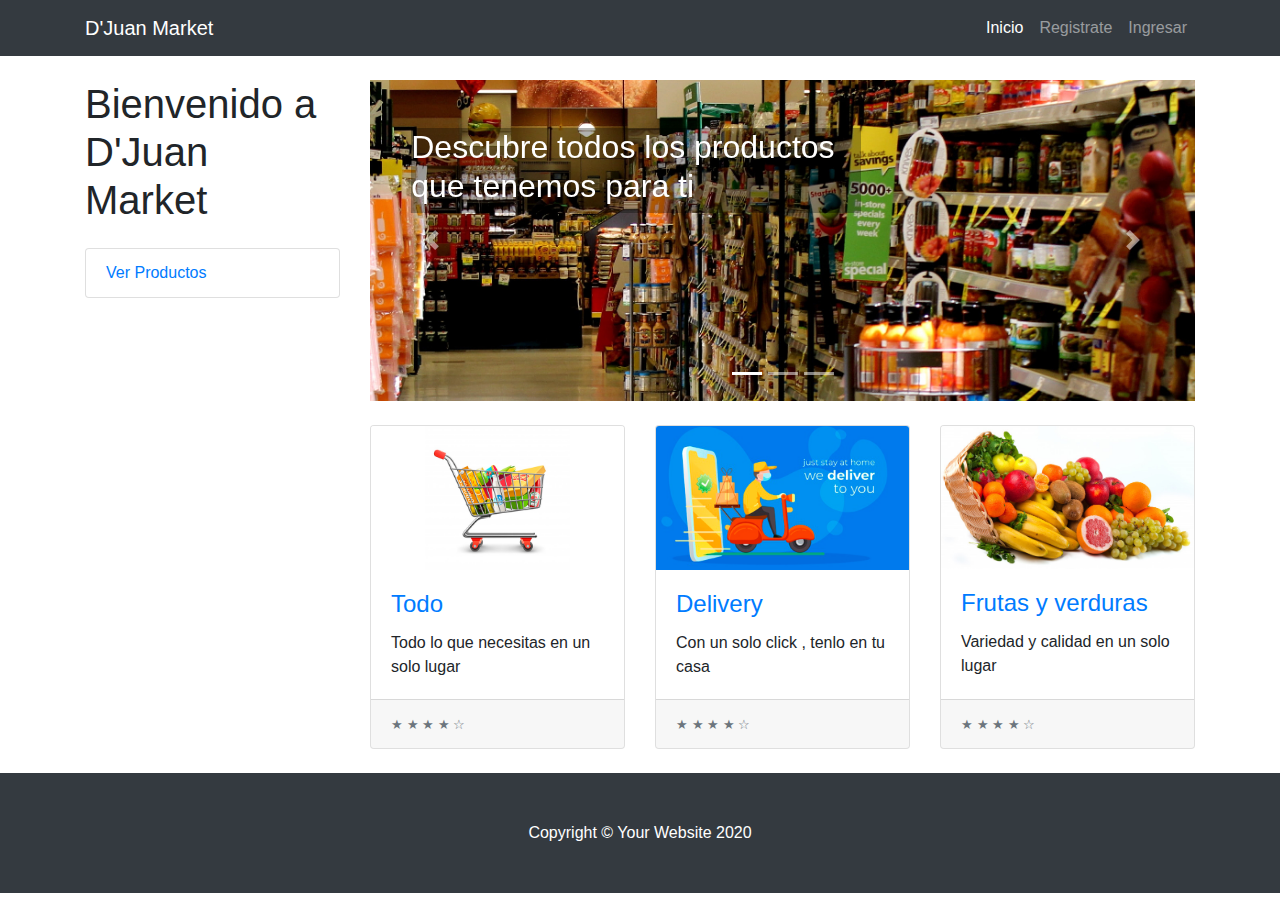
<file: index.html>
<!DOCTYPE html>
<html lang="en">

<head>

  <meta charset="utf-8">
  <meta name="viewport" content="width=device-width, initial-scale=1, shrink-to-fit=no">
  <meta name="description" content="">
  <meta name="author" content="">

  <title>Shop Homepage - Start Bootstrap Template</title>

  <!-- Bootstrap core CSS -->
  <link href="vendor/bootstrap/css/bootstrap.min.css" rel="stylesheet">

  <!-- Custom styles for this template -->
  <link href="css/shop-homepage.css" rel="stylesheet">

</head>

<body>

  <!-- Navigation -->
  <nav class="navbar navbar-expand-lg navbar-dark bg-dark fixed-top">
    <div class="container">
      <a class="navbar-brand" href="#">D'Juan Market</a>
      <button class="navbar-toggler" type="button" data-toggle="collapse" data-target="#navbarResponsive" aria-controls="navbarResponsive" aria-expanded="false" aria-label="Toggle navigation">
        <span class="navbar-toggler-icon"></span>
      </button>
      <div class="collapse navbar-collapse" id="navbarResponsive">
        <ul class="navbar-nav ml-auto">
          <li class="nav-item active">
            <a class="nav-link" href="index.html">Inicio
              <span class="sr-only">(current)</span>
            </a>
          </li>
          <li class="nav-item">
            <a class="nav-link" href="Registrate.html">Registrate</a>
          </li>
          <li class="nav-item">
            <a class="nav-link" href="signin.html">Ingresar</a>
          </li>
        </ul>
      </div>
    </div>
  </nav>

  <!-- Page Content -->
  <div class="container">

    <div class="row">

      <div class="col-lg-3">

        <h1 class="my-4">Bienvenido a D'Juan Market</h1>
        <div class="list-group">
          <a href="Registrate.html" class="list-group-item">Ver Productos</a>
        </div>

      </div>
      <!-- /.col-lg-3 -->

      <div class="col-lg-9">

        <div id="carouselExampleIndicators" class="carousel slide my-4" data-ride="carousel">
          <ol class="carousel-indicators">
            <li data-target="#carouselExampleIndicators" data-slide-to="0" class="active"></li>
            <li data-target="#carouselExampleIndicators" data-slide-to="1"></li>
            <li data-target="#carouselExampleIndicators" data-slide-to="2"></li>
          </ol>
          <div class="carousel-inner" role="listbox">
            <div class="carousel-item active contenedor-index">
              <img class="d-block img-fluid" src="img/Supermercado-recortado.jpg" alt="First slide">
              <div class="texto-encima">
                <h2>Descubre todos los productos que tenemos para ti</h2>
              </div>
              
            </div>
            <div class="carousel-item contenedor-index">
              <img class="d-block img-fluid" src="img/Frutas-recortada.jpg" alt="Second slide">
              <h2 class="texto-encima">Su imaginación no tiene límites, nuestro stock tampoco</h1>
            </div>
            <div class="carousel-item contenedor-index">
              <img class="d-block img-fluid" src="img/Papitas-Lays-recortado.jpg" alt="Third slide">
              <h2 class="texto-encima">Hoy no fío pero mañana sí</h1>
            </div>
          </div>
          <a class="carousel-control-prev" href="#carouselExampleIndicators" role="button" data-slide="prev">
            <span class="carousel-control-prev-icon" aria-hidden="true"></span>
            <span class="sr-only">Anterior</span>
          </a>
          <a class="carousel-control-next" href="#carouselExampleIndicators" role="button" data-slide="next">
            <span class="carousel-control-next-icon" aria-hidden="true"></span>
            <span class="sr-only">Siguiente</span>
          </a>
        </div>

        <div class="row">

          <div class="col-lg-4 col-md-6 mb-4">
            <div class="card h-100">
              <a href="#"><img class="card-img-top" src="img/Todo.jpg.png" alt=""></a>
              <div class="card-body">
                <h4 class="card-title">
                  <a href="Categorizacion.html">Todo</a>
                </h4>

                <p class="card-text">Todo lo que necesitas en un solo lugar</p>
              </div>
              <div class="card-footer">
                <small class="text-muted">&#9733; &#9733; &#9733; &#9733; &#9734;</small>
              </div>
            </div>
          </div>

          <div class="col-lg-4 col-md-6 mb-4">
            <div class="card h-100">
              <a href="#"><img class="card-img-top" src="img/delivery.jpg.png" alt=""></a>
              <div class="card-body">
                <h4 class="card-title">
                  <a href="#">Delivery</a>
                </h4>
                
                <p class="card-text">Con un solo click , tenlo en tu casa</p>
              </div>
              <div class="card-footer">
                <small class="text-muted">&#9733; &#9733; &#9733; &#9733; &#9734;</small>
              </div>
            </div>
          </div>

          <div class="col-lg-4 col-md-6 mb-4">
            <div class="card h-100">
              <a href="#"><img class="card-img-top" src="img/Frutas y verduras.jpg" alt=""></a>
              <div class="card-body">
                <h4 class="card-title">
                  <a href="#">Frutas y verduras</a>
                </h4>
                
                <p class="card-text">Variedad y calidad en un solo lugar</p>
              </div>
              <div class="card-footer">
                <small class="text-muted">&#9733; &#9733; &#9733; &#9733; &#9734;</small>
              </div>
            </div>
          </div>

         

        </div>
        <!-- /.row -->

      </div>
      <!-- /.col-lg-9 -->

    </div>
    <!-- /.row -->

  </div>
  <!-- /.container -->

  <!-- Footer -->
  <footer class="py-5 bg-dark">
    <div class="container">
      <p class="m-0 text-center text-white">Copyright &copy; Your Website 2020</p>
    </div>
    <!-- /.container -->
  </footer>

  <!-- Bootstrap core JavaScript -->
  <script src="vendor/jquery/jquery.min.js"></script>
  <script src="vendor/bootstrap/js/bootstrap.bundle.min.js"></script>

</body>

</html>
</file>
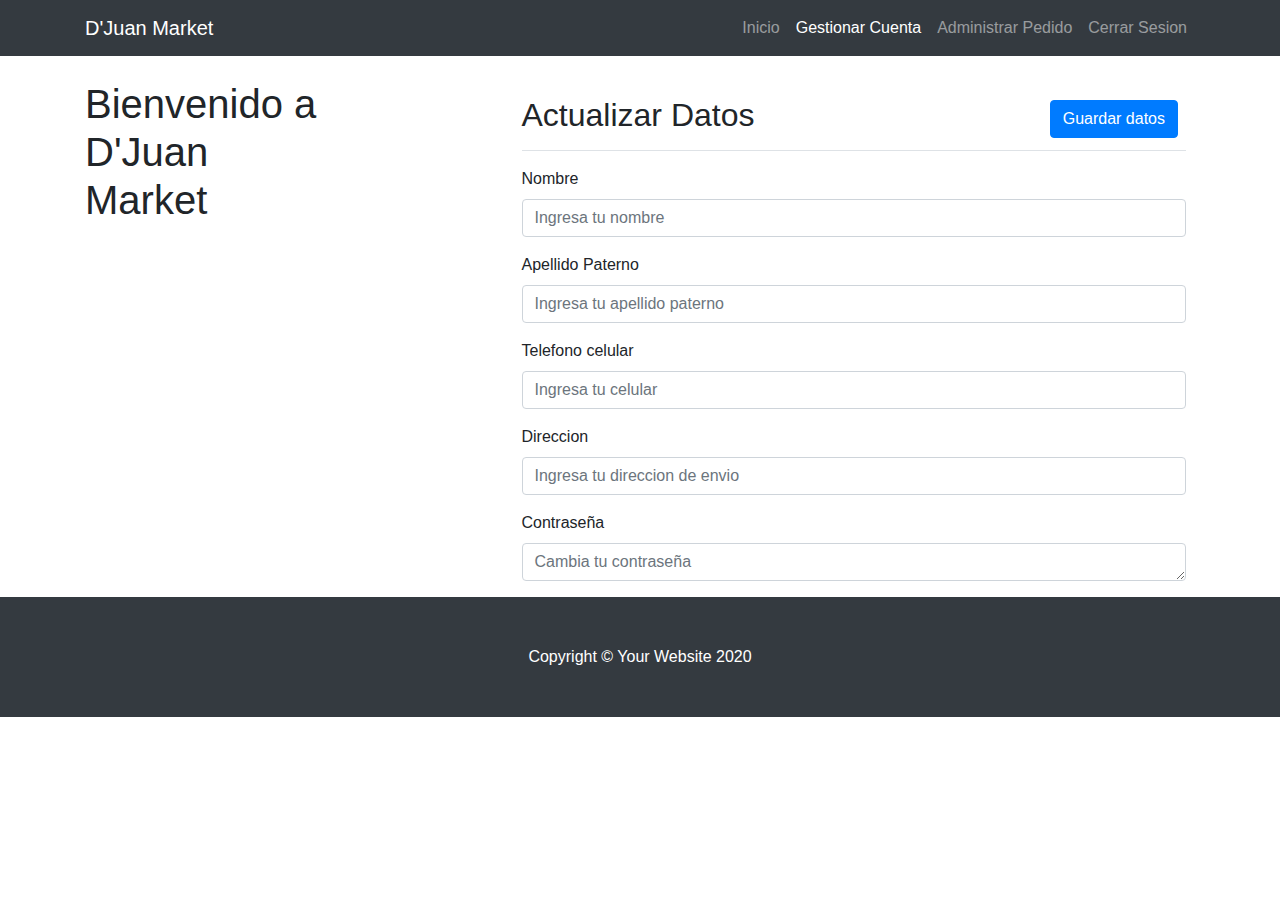
<file: ActualizarDatos.html>
<!DOCTYPE html>
<html lang="en">

<head>

  <meta charset="utf-8">
  <meta name="viewport" content="width=device-width, initial-scale=1, shrink-to-fit=no">
  <meta name="description" content="">
  <meta name="author" content="">

  <title>Shop Homepage - Start Bootstrap Template</title>

  <!-- Bootstrap core CSS -->
  <link href="vendor/bootstrap/css/bootstrap.min.css" rel="stylesheet">

  <!-- Custom styles for this template -->
  <link href="css/shop-homepage.css" rel="stylesheet">

</head>

<body>

  <!-- Navigation -->
  <nav class="navbar navbar-expand-lg navbar-dark bg-dark fixed-top">
    <div class="container">
      <a class="navbar-brand" href="#">D'Juan Market</a>
      <button class="navbar-toggler" type="button" data-toggle="collapse" data-target="#navbarResponsive" aria-controls="navbarResponsive" aria-expanded="false" aria-label="Toggle navigation">
        <span class="navbar-toggler-icon"></span>
      </button>
      <div class="collapse navbar-collapse" id="navbarResponsive">
        <ul class="navbar-nav ml-auto">
          <li class="nav-item ">
            <a class="nav-link" href="Categorizacion.html">Inicio
              
            </a>
          </li>
          <li class="nav-item">
            <a class="nav-link active" href="GestionarCuenta.html">Gestionar Cuenta
              <span class="sr-only">(current)</span>
            </a>
          </li>
          <li class="nav-item">
            <a class="nav-link" href="AdministrarPedido.html">Administrar Pedido</a>
          </li>
          <li class="nav-item">
            <a class="nav-link" href="index.html">Cerrar Sesion</a>
          </li>
        </ul>
      </div>
    </div>
  </nav>

  <!-- Page Content -->
  <div class="container">

    <div class="row">

      <div class="col-lg-3">

        <h1 class="my-4">Bienvenido a D'Juan Market</h1>
        
      </div>
      <!-- /.col-lg-3 -->

      <div class="col-lg-9">

        <div id="carouselExampleIndicators" class="carousel slide my-4" data-ride="carousel">
          <ol class="carousel-indicators">
            <li data-target="#carouselExampleIndicators" data-slide-to="0" class="active"></li>
            <li data-target="#carouselExampleIndicators" data-slide-to="1"></li>
            <li data-target="#carouselExampleIndicators" data-slide-to="2"></li>
          </ol>

          <a class="carousel-control-prev" href="#carouselExampleIndicators" role="button" data-slide="prev">
            <span class="carousel-control-prev-icon" aria-hidden="true"></span>
            <span class="sr-only">Anterior</span>
          </a>
          <a class="carousel-control-next" href="#carouselExampleIndicators" role="button" data-slide="next">
            <span class="carousel-control-next-icon" aria-hidden="true"></span>
            <span class="sr-only">Siguiente</span>
          </a>
        </div>

        <div class="row">
          <main role="main" class="col-md-9 ml-sm-auto col-lg-10 px-md-4">
            <div class="d-flex justify-content-between flex-wrap flex-md-nowrap align-items-center pt-3 pb-2 mb-3 border-bottom">
              <h1 class="h2">Actualizar Datos</h1>
              <div class="btn-toolbar mb-2 mb-md-0"> 
                <div class="btn-group mr-2">
                  <button type="submit" class="btn btn-primary"  id="modDatos">Guardar datos</button>
                </div>
              </div>
              
            </div>
      
            <div class="form-group">
              <label for="exampleFormControlInput1">Nombre</label>
              <input type="text" class="form-control" id="nombre" placeholder="Ingresa tu nombre">
            </div>
            
            <div class="form-group">
                <label for="exampleFormControlInput1">Apellido Paterno</label>
                <input type="text" class="form-control" id="apellidoPaterno" placeholder="Ingresa tu apellido paterno">
              </div>
              
              <div class="form-group">
                <label for="exampleFormControlInput1">Telefono celular</label>
                <input type="tel" pattern="[0-9]{9}" class="form-control" id="celular"  placeholder="Ingresa tu celular">
              </div>
              
              <div class="form-group">
                <label for="exampleFormControlInput1">Direccion</label>
                <input type="text" class="form-control" id="Direccion"  placeholder="Ingresa tu direccion de envio">
              </div>
              
            <div class="form-group">
              <label for="exampleFormControlTextarea1">Contraseña</label>
              <textarea class="form-control" id="Contraseña"  rows="1" placeholder="Cambia tu contraseña"></textarea>
            </div>
            
          </form>
          </main>
          
        </div>
        <!-- /.row -->

      </div>
      <!-- /.col-lg-9 -->

    </div>
    <!-- /.row -->

  </div>
  <!-- /.container -->

  <!-- Footer -->
  <footer class="py-5 bg-dark">
    <div class="container">
      <p class="m-0 text-center text-white">Copyright &copy; Your Website 2020</p>
    </div>
    <!-- /.container -->
  </footer>

  <!-- Bootstrap core JavaScript -->
  <script src="vendor/jquery/jquery.min.js"></script>
  <script src="vendor/bootstrap/js/bootstrap.bundle.min.js"></script>

</body>

</html>
</file>
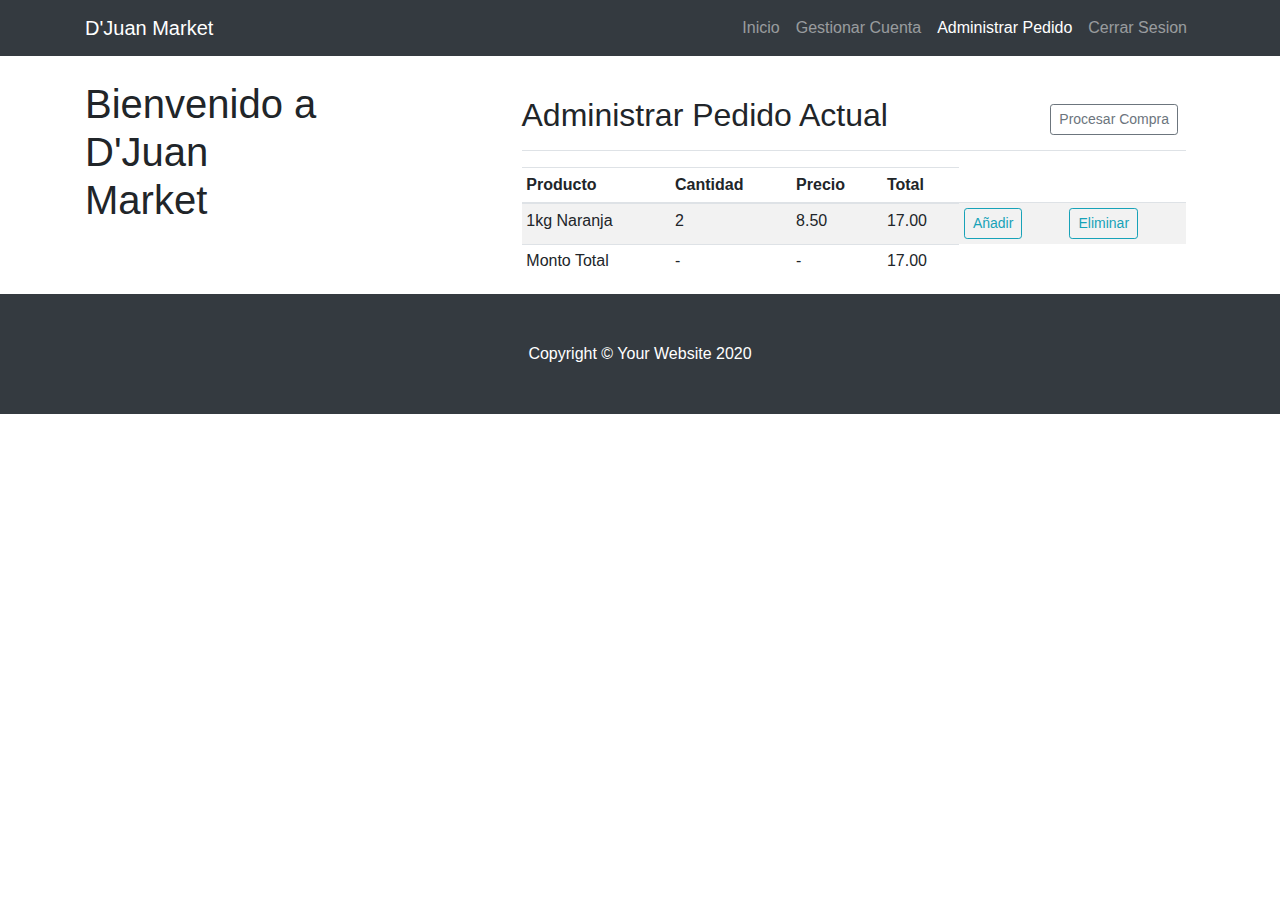
<file: AdministrarPedido.html>
<!DOCTYPE html>
<html lang="en">

<head>

  <meta charset="utf-8">
  <meta name="viewport" content="width=device-width, initial-scale=1, shrink-to-fit=no">
  <meta name="description" content="">
  <meta name="author" content="">

  <title>Shop Homepage - Start Bootstrap Template</title>

  <!-- Bootstrap core CSS -->
  <link href="vendor/bootstrap/css/bootstrap.min.css" rel="stylesheet">

  <!-- Custom styles for this template -->
  <link href="css/shop-homepage.css" rel="stylesheet">

</head>

<body>

  <!-- Navigation -->
  <nav class="navbar navbar-expand-lg navbar-dark bg-dark fixed-top">
    <div class="container">
      <a class="navbar-brand" href="#">D'Juan Market</a>
      <button class="navbar-toggler" type="button" data-toggle="collapse" data-target="#navbarResponsive" aria-controls="navbarResponsive" aria-expanded="false" aria-label="Toggle navigation">
        <span class="navbar-toggler-icon"></span>
      </button>
      <div class="collapse navbar-collapse" id="navbarResponsive">
        <ul class="navbar-nav ml-auto">
          <li class="nav-item ">
            <a class="nav-link" href="Categorizacion.html">Inicio
              
            </a>
          </li>
          <li class="nav-item">
            <a class="nav-link " href="GestionarCuenta.html">Gestionar Cuenta
              
            </a>
          </li>
          <li class="nav-item">
            <a class="nav-link active" href="AdministrarPedido.html">Administrar Pedido</a>
            <span class="sr-only">(current)</span>
          </li>
          <li class="nav-item">
            <a class="nav-link" href="index.html">Cerrar Sesion</a>
          </li>
        </ul>
      </div>
    </div>
  </nav>

  <!-- Page Content -->
  <div class="container">

    <div class="row">

      <div class="col-lg-3">

        <h1 class="my-4">Bienvenido a D'Juan Market</h1>
        
      </div>
      <!-- /.col-lg-3 -->

      <div class="col-lg-9">

        <div id="carouselExampleIndicators" class="carousel slide my-4" data-ride="carousel">
          <ol class="carousel-indicators">
            <li data-target="#carouselExampleIndicators" data-slide-to="0" class="active"></li>
            <li data-target="#carouselExampleIndicators" data-slide-to="1"></li>
            <li data-target="#carouselExampleIndicators" data-slide-to="2"></li>
          </ol>

          <a class="carousel-control-prev" href="#carouselExampleIndicators" role="button" data-slide="prev">
            <span class="carousel-control-prev-icon" aria-hidden="true"></span>
            <span class="sr-only">Anterior</span>
          </a>
          <a class="carousel-control-next" href="#carouselExampleIndicators" role="button" data-slide="next">
            <span class="carousel-control-next-icon" aria-hidden="true"></span>
            <span class="sr-only">Siguiente</span>
          </a>
        </div>

        <div class="row">
          <main role="main" class="col-md-9 ml-sm-auto col-lg-10 px-md-4">
            <div class="d-flex justify-content-between flex-wrap flex-md-nowrap align-items-center pt-3 pb-2 mb-3 border-bottom">
              <h1 class="h2">Administrar Pedido Actual</h1>
              
              <div class="btn-toolbar mb-2 mb-md-0">
                <div class="btn-group mr-2">
                  <a href="Procesar Compra .html"><button type="button" class="btn btn-sm btn-outline-secondary">Procesar Compra</button></a>
                </div>
              </div> 
            </div>
      
            <div class="table-responsive">
              <table class="table table-striped table-sm">
                <thead>
                  <tr>
                    <th>Producto</th>
                    <th>Cantidad</th>
                    <th>Precio</th>
                    <th>Total</th>
                  </tr>
                </thead>
                <tbody>
                  <div>
                  <tr >
                    <form method="GET" >
                    <td >1kg Naranja</td>
                    <td >2</td>
                    <td >8.50</td>
                    <td >17.00</td>
                    <td><button type="submit" class="btn btn-sm btn-outline-info">Añadir </button></td>
                    <td><button type="submit" class="btn btn-sm btn-outline-info">Eliminar</button></td>
                    </form>
                  </tr>

                  <tr >
                    
                    <td >Monto Total</td>
                    <td >-</td>
                    <td >-</td>
                    <td >17.00</td>
                    
                    </form>
                  </tr>
                </div>
                  
                </tbody>
              </table>
            </div>
            
           
          </main>
          
        </div>
        <!-- /.row -->

      </div>
      <!-- /.col-lg-9 -->

    </div>
    <!-- /.row -->

  </div>
  <!-- /.container -->

  <!-- Footer -->
  <footer class="py-5 bg-dark">
    <div class="container">
      <p class="m-0 text-center text-white">Copyright &copy; Your Website 2020</p>
    </div>
    <!-- /.container -->
  </footer>

  <!-- Bootstrap core JavaScript -->
  <script src="vendor/jquery/jquery.min.js"></script>
  <script src="vendor/bootstrap/js/bootstrap.bundle.min.js"></script>

</body>

</html>
</file>
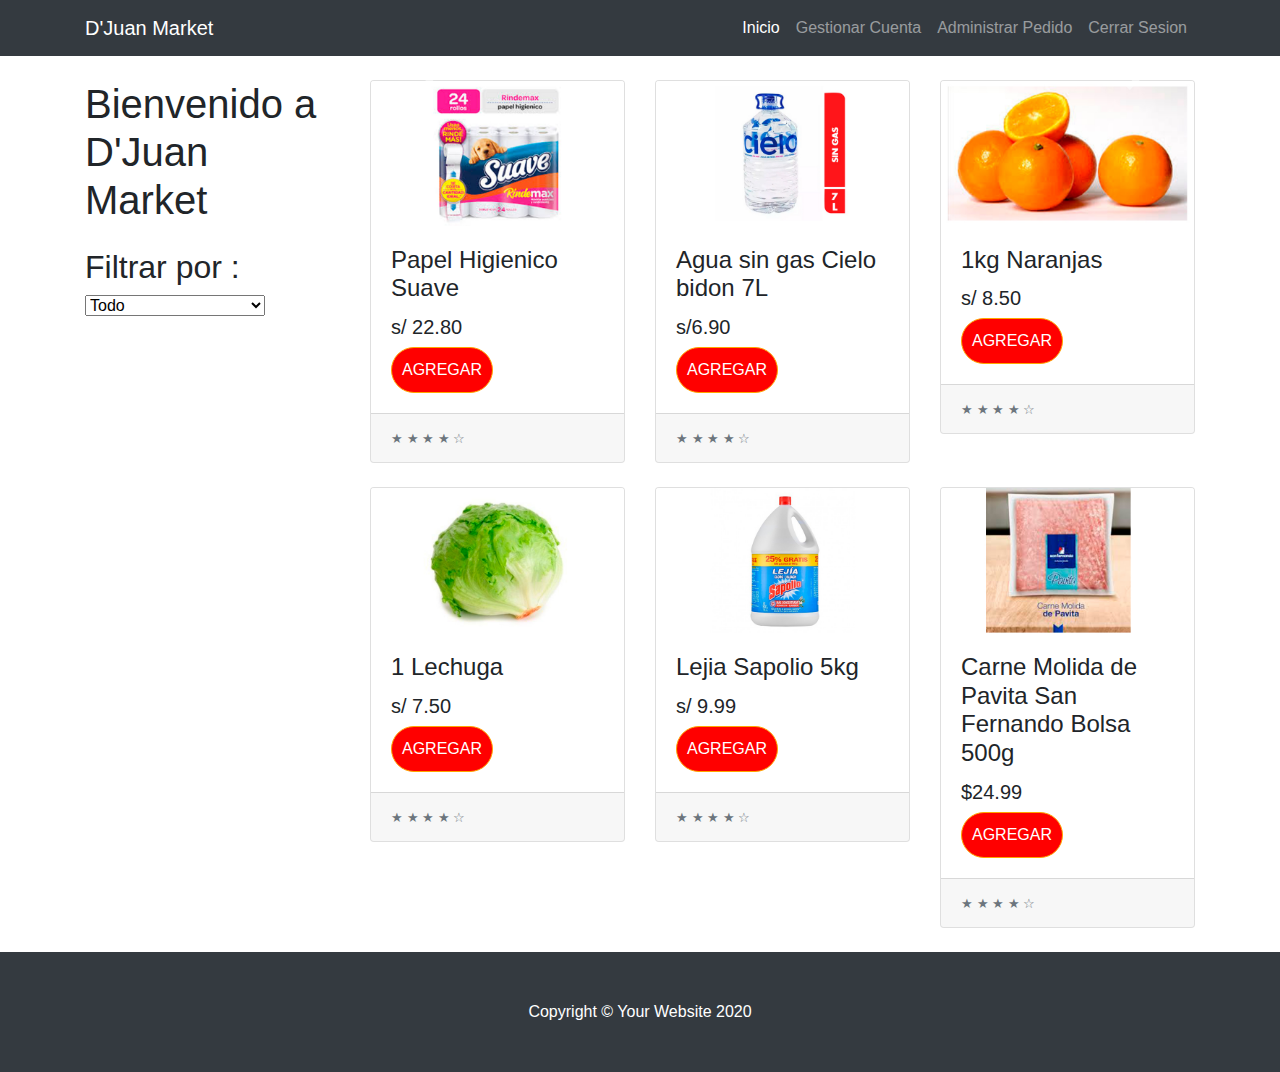
<file: Categorizacion.html>
<!DOCTYPE html>
<html lang="en">

<head>

  <meta charset="utf-8">
  <meta name="viewport" content="width=device-width, initial-scale=1, shrink-to-fit=no">
  <meta name="description" content="">
  <meta name="author" content="">

  <title>Shop Homepage - Start Bootstrap Template</title>

  <!-- Bootstrap core CSS -->
  <link href="vendor/bootstrap/css/bootstrap.min.css" rel="stylesheet">

  <!-- Custom styles for this template -->
  <link href="css/shop-homepage.css" rel="stylesheet">

</head>

<body>

  <!-- Navigation -->
  <nav class="navbar navbar-expand-lg navbar-dark bg-dark fixed-top">
    <div class="container">
      <a class="navbar-brand" href="#">D'Juan Market</a>
      <button class="navbar-toggler" type="button" data-toggle="collapse" data-target="#navbarResponsive" aria-controls="navbarResponsive" aria-expanded="false" aria-label="Toggle navigation">
        <span class="navbar-toggler-icon"></span>
      </button>
      <div class="collapse navbar-collapse" id="navbarResponsive">
        <ul class="navbar-nav ml-auto">
          <li class="nav-item active">
            <a class="nav-link" href="index.html">Inicio
              <span class="sr-only">(current)</span>
            </a>
          </li>
          <li class="nav-item">
            <a class="nav-link" href="GestionarCuenta.html">Gestionar Cuenta</a>
          </li>
          <li class="nav-item">
            <a class="nav-link" href="AdministrarPedido.html">Administrar Pedido</a>
          </li>
          <li class="nav-item">
            <a class="nav-link" href="index.html">Cerrar Sesion</a>
          </li>
        </ul>
      </div>
    </div>
  </nav>

  <!-- Page Content -->
  <div class="container">

    <div class="row">

      <div class="col-lg-3">

        <h1 class="my-4">Bienvenido a D'Juan Market</h1>
        <h2>Filtrar por : </h2>
        <select name="Categoria">
          <option value="">Todo</option>
          <option value="Lacteos">Lacteos</option>
          <option value="Enlatados">Enlatados</option>
          <option value="Carnes">Carnes y embutidos</option>
          <option value="Frutas y verduras">Frutas y verduras</option>
          <option value="Productosdelimpieza">Productos de limpieza</option>
        </select>
      </div>
      <!-- /.col-lg-3 -->

      <div class="col-lg-9">

        <div id="carouselExampleIndicators" class="carousel slide my-4" data-ride="carousel">
          <ol class="carousel-indicators">
            <li data-target="#carouselExampleIndicators" data-slide-to="0" class="active"></li>
            <li data-target="#carouselExampleIndicators" data-slide-to="1"></li>
            <li data-target="#carouselExampleIndicators" data-slide-to="2"></li>
          </ol>

          <a class="carousel-control-prev" href="#carouselExampleIndicators" role="button" data-slide="prev">
            <span class="carousel-control-prev-icon" aria-hidden="true"></span>
            <span class="sr-only">Anterior</span>
          </a>
          <a class="carousel-control-next" href="#carouselExampleIndicators" role="button" data-slide="next">
            <span class="carousel-control-next-icon" aria-hidden="true"></span>
            <span class="sr-only">Siguiente</span>
          </a>
        </div>

        <div class="row">

          <div class="col-lg-4 col-md-6 mb-4">
            <div class="card h-90">
              <a href="#"><img class="card-img-top" src="img/Suave.jpg" alt=""></a>
              <div class="card-body">
                <h4 class="card-title">
                    Papel Higienico Suave
                </h4>
                <h5>s/ 22.80</h5>
                <button class="boton">Agregar</button>
              </div>
              <div class="card-footer">
                <small class="text-muted">&#9733; &#9733; &#9733; &#9733; &#9734;</small>
              </div>
            </div>
          </div>

          <div class="col-lg-4 col-md-6 mb-4">
            <div class="card h-90">
              <a href="#"><img class="card-img-top" src="img/Aguasingas.png.jpg" alt=""></a>
              <div class="card-body">
                <h4 class="card-title">
                    Agua sin gas Cielo bidon 7L
                </h4>
                <h5>s/6.90</h5>
                <button class="boton">Agregar</button>
              </div>
              <div class="card-footer">
                <small class="text-muted">&#9733; &#9733; &#9733; &#9733; &#9734;</small>
              </div>
            </div>
          </div>

          <div class="col-lg-4 col-md-6 mb-4">
            <div class="card h-90">
              <a href="#"><img class="card-img-top" src="img/Naranjas.jpg" alt=""></a>
              <div class="card-body">
                <h4 class="card-title">
                    1kg Naranjas
                </h4>
                <h5>s/ 8.50 </h5>
                <button class="boton">Agregar</button>
              </div>
              <div class="card-footer">
                <small class="text-muted">&#9733; &#9733; &#9733; &#9733; &#9734;</small>
              </div>
            </div>
          </div>

          <div class="col-lg-4 col-md-6 mb-4">
            <div class="card h-90">
              <a href="#"><img class="card-img-top" src="img/Lechuga.jpg" alt=""></a>
              <div class="card-body">
                <h4 class="card-title">
                    1 Lechuga
                </h4>
                <h5>s/ 7.50 </h5>
                <button class="boton">Agregar</button>
              </div>
              <div class="card-footer">
                <small class="text-muted">&#9733; &#9733; &#9733; &#9733; &#9734;</small>
              </div>
            </div>
          </div>

          <div class="col-lg-4 col-md-6 mb-4">
            <div class="card h-90">
              <a href="#"><img class="card-img-top" src="img/Sapolio.jpg" alt=""></a>
              <div class="card-body">
                <h4 class="card-title">
                    Lejia Sapolio 5kg
                </h4>
                <h5>s/ 9.99 </h5>
                <button class="boton">Agregar</button>
              </div>
              <div class="card-footer">
                <small class="text-muted">&#9733; &#9733; &#9733; &#9733; &#9734;</small>
              </div>
            </div>
          </div>

          <div class="col-lg-4 col-md-6 mb-4">
            <div class="card h-90">
              <a href="#"><img class="card-img-top" src="img/Carne molida.jpg" alt=""></a>
              <div class="card-body">
                <h4 class="card-title">
                   Carne Molida de Pavita San Fernando Bolsa 500g
                </h4>
                <h5>$24.99</h5>
                <button class="boton">Agregar</button>
              </div>
              <div class="card-footer">
                <small class="text-muted">&#9733; &#9733; &#9733; &#9733; &#9734;</small>
              </div>
            </div>
          </div>

        </div>
        <!-- /.row -->

      </div>
      <!-- /.col-lg-9 -->

    </div>
    <!-- /.row -->

  </div>
  <!-- /.container -->

  <!-- Footer -->
  <footer class="py-5 bg-dark">
    <div class="container">
      <p class="m-0 text-center text-white">Copyright &copy; Your Website 2020</p>
    </div>
    <!-- /.container -->
  </footer>

  <!-- Bootstrap core JavaScript -->
  <script src="vendor/jquery/jquery.min.js"></script>
  <script src="vendor/bootstrap/js/bootstrap.bundle.min.js"></script>

</body>

</html>
</file>
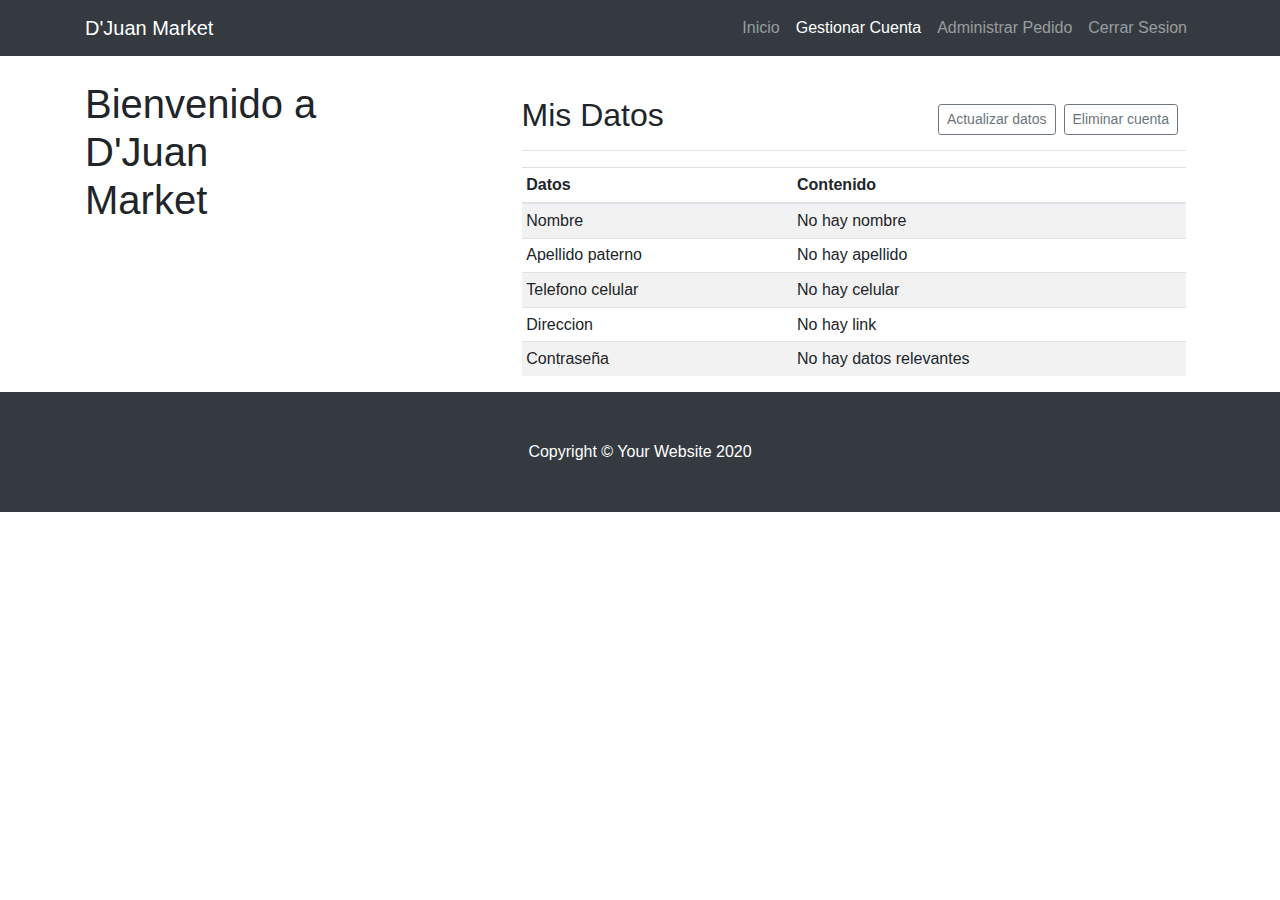
<file: GestionarCuenta.html>
<!DOCTYPE html>
<html lang="en">

<head>

  <meta charset="utf-8">
  <meta name="viewport" content="width=device-width, initial-scale=1, shrink-to-fit=no">
  <meta name="description" content="">
  <meta name="author" content="">

  <title>Shop Homepage - Start Bootstrap Template</title>

  <!-- Bootstrap core CSS -->
  <link href="vendor/bootstrap/css/bootstrap.min.css" rel="stylesheet">

  <!-- Custom styles for this template -->
  <link href="css/shop-homepage.css" rel="stylesheet">

</head>

<body>

  <!-- Navigation -->
  <nav class="navbar navbar-expand-lg navbar-dark bg-dark fixed-top">
    <div class="container">
      <a class="navbar-brand" href="#">D'Juan Market</a>
      <button class="navbar-toggler" type="button" data-toggle="collapse" data-target="#navbarResponsive" aria-controls="navbarResponsive" aria-expanded="false" aria-label="Toggle navigation">
        <span class="navbar-toggler-icon"></span>
      </button>
      <div class="collapse navbar-collapse" id="navbarResponsive">
        <ul class="navbar-nav ml-auto">
          <li class="nav-item ">
            <a class="nav-link" href="Categorizacion.html">Inicio
              
            </a>
          </li>
          <li class="nav-item">
            <a class="nav-link active" href="#">Gestionar Cuenta
              <span class="sr-only">(current)</span>
            </a>
          </li>
          <li class="nav-item">
            <a class="nav-link" href="AdministrarPedido.html">Administrar Pedido</a>
          </li>
          <li class="nav-item">
            <a class="nav-link" href="index.html">Cerrar Sesion</a>
          </li>
        </ul>
      </div>
    </div>
  </nav>

  <!-- Page Content -->
  <div class="container">

    <div class="row">

      <div class="col-lg-3">

        <h1 class="my-4">Bienvenido a D'Juan Market</h1>
        
      </div>
      <!-- /.col-lg-3 -->

      <div class="col-lg-9">

        <div id="carouselExampleIndicators" class="carousel slide my-4" data-ride="carousel">
          <ol class="carousel-indicators">
            <li data-target="#carouselExampleIndicators" data-slide-to="0" class="active"></li>
            <li data-target="#carouselExampleIndicators" data-slide-to="1"></li>
            <li data-target="#carouselExampleIndicators" data-slide-to="2"></li>
          </ol>

          <a class="carousel-control-prev" href="#carouselExampleIndicators" role="button" data-slide="prev">
            <span class="carousel-control-prev-icon" aria-hidden="true"></span>
            <span class="sr-only">Anterior</span>
          </a>
          <a class="carousel-control-next" href="#carouselExampleIndicators" role="button" data-slide="next">
            <span class="carousel-control-next-icon" aria-hidden="true"></span>
            <span class="sr-only">Siguiente</span>
          </a>
        </div>

        <div class="row">
          <main role="main" class="col-md-9 ml-sm-auto col-lg-10 px-md-4">
            <div class="d-flex justify-content-between flex-wrap flex-md-nowrap align-items-center pt-3 pb-2 mb-3 border-bottom">
              <h1 class="h2">Mis Datos</h1>
              <div class="btn-toolbar mb-2 mb-md-0"> 
                <div class="btn-group mr-2">
                  <a href="ActualizarDatos.html"><button type="button" class="btn btn-sm btn-outline-secondary">Actualizar datos</button></a>
                </div>
                <div class="btn-group mr-2">
                  <a href="index.html"><button type="button" class="btn btn-sm btn-outline-secondary">Eliminar cuenta</button></a>
                </div>
              </div>
              
            </div>
      
            <div class="table-responsive">
              <table class="table table-striped table-sm">
                <thead>
                  <tr>
                    <th>Datos</th>
                    <th >Contenido</th>
                  </tr>
                </thead>
                <tbody>
                  <tr>
                    <td>Nombre</td>
                    <td>No hay nombre</td>
                  </tr>
                  <tr>
                    <td>Apellido paterno</td>
                    <td>No hay apellido</td>
                  </tr>
                  <tr>
                    <td>Telefono celular</td>
                    <td>No hay celular</td>
                  </tr>
                  <tr>
                    <td>Direccion</td>
                    <td>No hay link</td>
                  </tr>
                  <tr>
                    <td>Contraseña</td>
                    <td>No hay datos relevantes</td>
                  </tr>
                  <tr>
                </tbody>
              </table>
            </div>
          </main>
          
        </div>
        <!-- /.row -->

      </div>
      <!-- /.col-lg-9 -->

    </div>
    <!-- /.row -->

  </div>
  <!-- /.container -->

  <!-- Footer -->
  <footer class="py-5 bg-dark">
    <div class="container">
      <p class="m-0 text-center text-white">Copyright &copy; Your Website 2020</p>
    </div>
    <!-- /.container -->
  </footer>

  <!-- Bootstrap core JavaScript -->
  <script src="vendor/jquery/jquery.min.js"></script>
  <script src="vendor/bootstrap/js/bootstrap.bundle.min.js"></script>

</body>

</html>
</file>
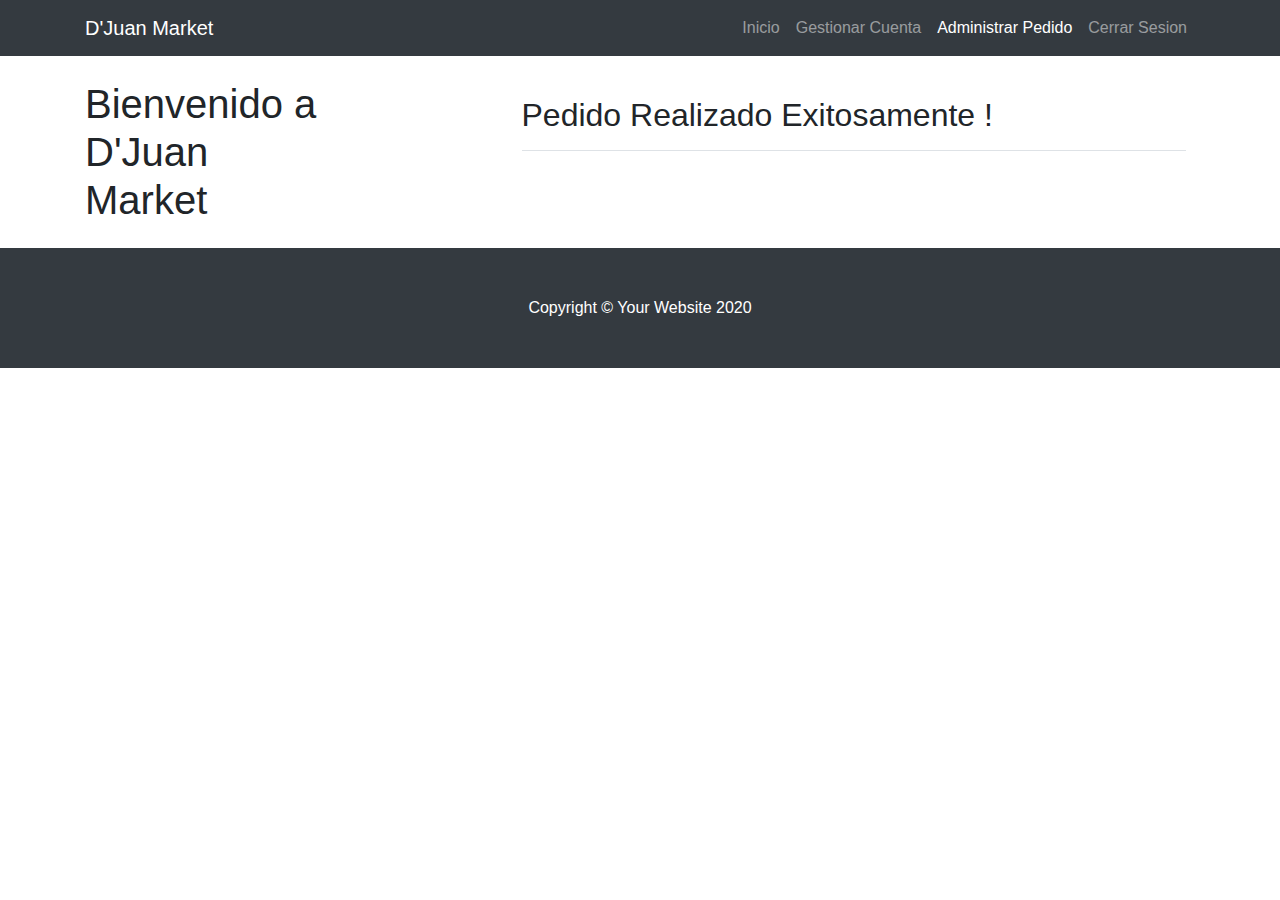
<file: Procesar Compra .html>
<!DOCTYPE html>
<html lang="en">

<head>

  <meta charset="utf-8">
  <meta name="viewport" content="width=device-width, initial-scale=1, shrink-to-fit=no">
  <meta name="description" content="">
  <meta name="author" content="">

  <title>Shop Homepage - Start Bootstrap Template</title>

  <!-- Bootstrap core CSS -->
  <link href="vendor/bootstrap/css/bootstrap.min.css" rel="stylesheet">

  <!-- Custom styles for this template -->
  <link href="css/shop-homepage.css" rel="stylesheet">

</head>

<body>

  <!-- Navigation -->
  <nav class="navbar navbar-expand-lg navbar-dark bg-dark fixed-top">
    <div class="container">
      <a class="navbar-brand" href="#">D'Juan Market</a>
      <button class="navbar-toggler" type="button" data-toggle="collapse" data-target="#navbarResponsive" aria-controls="navbarResponsive" aria-expanded="false" aria-label="Toggle navigation">
        <span class="navbar-toggler-icon"></span>
      </button>
      <div class="collapse navbar-collapse" id="navbarResponsive">
        <ul class="navbar-nav ml-auto">
          <li class="nav-item ">
            <a class="nav-link" href="Categorizacion.html">Inicio
              
            </a>
          </li>
          <li class="nav-item">
            <a class="nav-link " href="GestionarCuenta.html">Gestionar Cuenta
              
            </a>
          </li>
          <li class="nav-item">
            <a class="nav-link active" href="AdministrarPedido.html">Administrar Pedido</a>
            <span class="sr-only">(current)</span>
          </li>
          <li class="nav-item">
            <a class="nav-link" href="index.html">Cerrar Sesion</a>
          </li>
        </ul>
      </div>
    </div>
  </nav>

  <!-- Page Content -->
  <div class="container">

    <div class="row">

      <div class="col-lg-3">

        <h1 class="my-4">Bienvenido a D'Juan Market</h1>
        
      </div>
      <!-- /.col-lg-3 -->

      <div class="col-lg-9">

        <div id="carouselExampleIndicators" class="carousel slide my-4" data-ride="carousel">
          <ol class="carousel-indicators">
            <li data-target="#carouselExampleIndicators" data-slide-to="0" class="active"></li>
            <li data-target="#carouselExampleIndicators" data-slide-to="1"></li>
            <li data-target="#carouselExampleIndicators" data-slide-to="2"></li>
          </ol>

          <a class="carousel-control-prev" href="#carouselExampleIndicators" role="button" data-slide="prev">
            <span class="carousel-control-prev-icon" aria-hidden="true"></span>
            <span class="sr-only">Anterior</span>
          </a>
          <a class="carousel-control-next" href="#carouselExampleIndicators" role="button" data-slide="next">
            <span class="carousel-control-next-icon" aria-hidden="true"></span>
            <span class="sr-only">Siguiente</span>
          </a>
        </div>

        <div class="row">
          <main role="main" class="col-md-9 ml-sm-auto col-lg-10 px-md-4">
            <div class="d-flex justify-content-between flex-wrap flex-md-nowrap align-items-center pt-3 pb-2 mb-3 border-bottom">
              <h1 class="h2">Pedido Realizado Exitosamente !</h1>
              
              
            </div>
      
            
            </div>
            
           
          </main>
          
        </div>
        <!-- /.row -->

      </div>
      <!-- /.col-lg-9 -->

    </div>
    <!-- /.row -->

  </div>
  <!-- /.container -->

  <!-- Footer -->
  <footer class="py-5 bg-dark">
    <div class="container">
      <p class="m-0 text-center text-white">Copyright &copy; Your Website 2020</p>
    </div>
    <!-- /.container -->
  </footer>

  <!-- Bootstrap core JavaScript -->
  <script src="vendor/jquery/jquery.min.js"></script>
  <script src="vendor/bootstrap/js/bootstrap.bundle.min.js"></script>

</body>

</html>
</file>
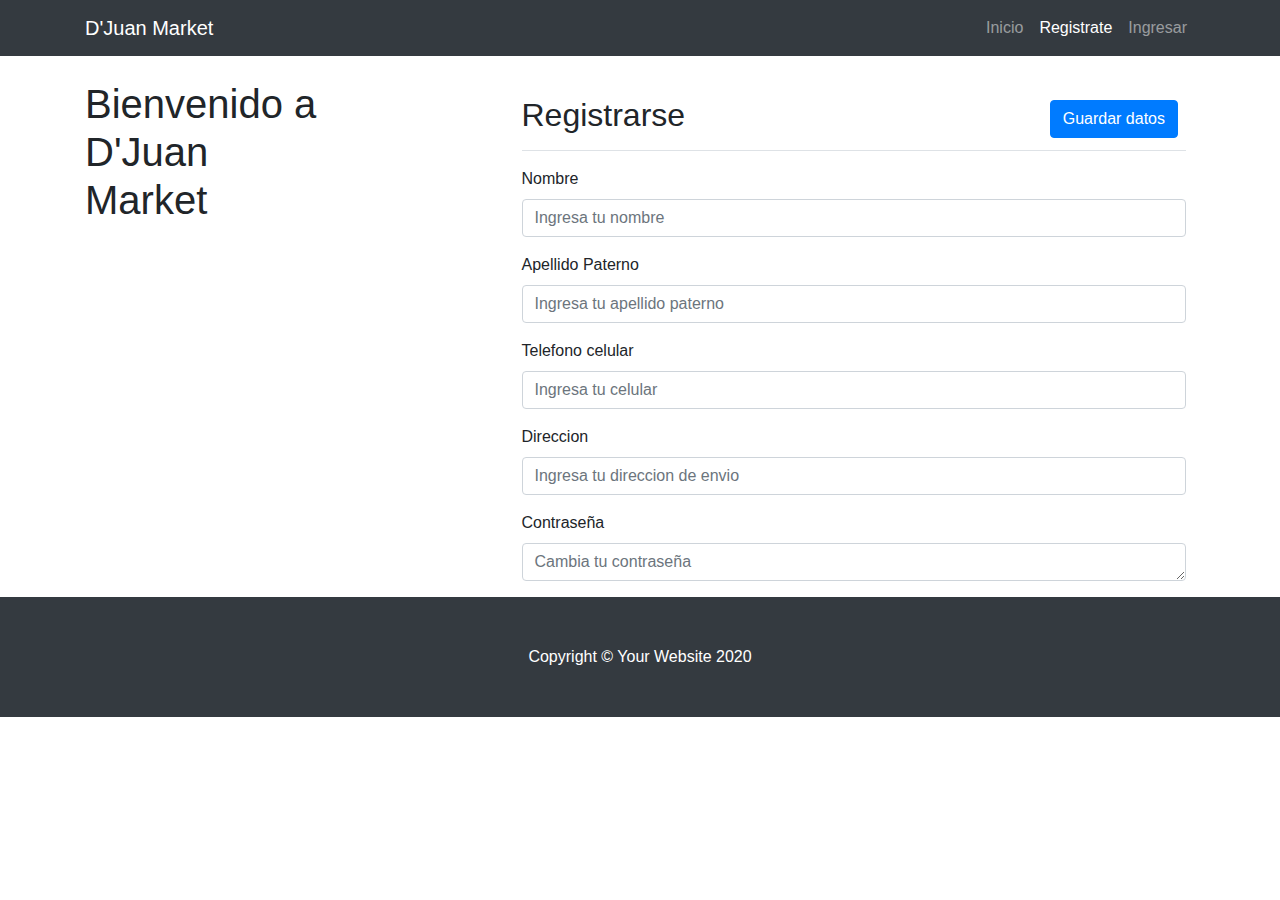
<file: Registrate.html>
<!DOCTYPE html>
<html lang="en">

<head>

  <meta charset="utf-8">
  <meta name="viewport" content="width=device-width, initial-scale=1, shrink-to-fit=no">
  <meta name="description" content="">
  <meta name="author" content="">

  <title>Shop Homepage - Start Bootstrap Template</title>

  <!-- Bootstrap core CSS -->
  <link href="vendor/bootstrap/css/bootstrap.min.css" rel="stylesheet">

  <!-- Custom styles for this template -->
  <link href="css/shop-homepage.css" rel="stylesheet">

</head>

<body>

  <!-- Navigation -->
  <nav class="navbar navbar-expand-lg navbar-dark bg-dark fixed-top">
    <div class="container">
      <a class="navbar-brand" href="#">D'Juan Market</a>
      <button class="navbar-toggler" type="button" data-toggle="collapse" data-target="#navbarResponsive" aria-controls="navbarResponsive" aria-expanded="false" aria-label="Toggle navigation">
        <span class="navbar-toggler-icon"></span>
      </button>
      <div class="collapse navbar-collapse" id="navbarResponsive">
        <ul class="navbar-nav ml-auto">
          <li class="nav-item ">
            <a class="nav-link" href="Categorizacion.html">Inicio
              
            </a>
          </li>
         
          <li class="nav-item">
            <a class="nav-link active" href="Registrate.html">Registrate</a>
          </li>
          <li class="nav-item">
            <a class="nav-link" href="signin.html">Ingresar</a>
          </li>
        </ul>
      </div>
    </div>
  </nav>

  <!-- Page Content -->
  <div class="container">

    <div class="row">

      <div class="col-lg-3">

        <h1 class="my-4">Bienvenido a D'Juan Market</h1>
        
      </div>
      <!-- /.col-lg-3 -->

      <div class="col-lg-9">

        <div id="carouselExampleIndicators" class="carousel slide my-4" data-ride="carousel">
          <ol class="carousel-indicators">
            <li data-target="#carouselExampleIndicators" data-slide-to="0" class="active"></li>
            <li data-target="#carouselExampleIndicators" data-slide-to="1"></li>
            <li data-target="#carouselExampleIndicators" data-slide-to="2"></li>
          </ol>

          <a class="carousel-control-prev" href="#carouselExampleIndicators" role="button" data-slide="prev">
            <span class="carousel-control-prev-icon" aria-hidden="true"></span>
            <span class="sr-only">Anterior</span>
          </a>
          <a class="carousel-control-next" href="#carouselExampleIndicators" role="button" data-slide="next">
            <span class="carousel-control-next-icon" aria-hidden="true"></span>
            <span class="sr-only">Siguiente</span>
          </a>
        </div>

        <div class="row">
          <main role="main" class="col-md-9 ml-sm-auto col-lg-10 px-md-4">
            <div class="d-flex justify-content-between flex-wrap flex-md-nowrap align-items-center pt-3 pb-2 mb-3 border-bottom">
              <h1 class="h2">Registrarse</h1>
              <div class="btn-toolbar mb-2 mb-md-0"> 
                <a href="Categorizacion.html"><div class="btn-group mr-2">
                  <button type="submit" class="btn btn-primary"  id="modDatos">Guardar datos</button>
                </div></a>
              </div>
              
            </div>
      
            <div class="form-group">
              <label for="exampleFormControlInput1">Nombre</label>
              <input type="text" class="form-control" id="nombre" placeholder="Ingresa tu nombre">
            </div>
            
            <div class="form-group">
                <label for="exampleFormControlInput1">Apellido Paterno</label>
                <input type="text" class="form-control" id="apellidoPaterno" placeholder="Ingresa tu apellido paterno">
              </div>
              
              <div class="form-group">
                <label for="exampleFormControlInput1">Telefono celular</label>
                <input type="tel" pattern="[0-9]{9}" class="form-control" id="celular"  placeholder="Ingresa tu celular">
              </div>
              
              <div class="form-group">
                <label for="exampleFormControlInput1">Direccion</label>
                <input type="text" class="form-control" id="Direccion"  placeholder="Ingresa tu direccion de envio">
              </div>
              
            <div class="form-group">
              <label for="exampleFormControlTextarea1">Contraseña</label>
              <textarea class="form-control" id="Contraseña"  rows="1" placeholder="Cambia tu contraseña"></textarea>
            </div>
            
          </form>
          </main>
          
        </div>
        <!-- /.row -->

      </div>
      <!-- /.col-lg-9 -->

    </div>
    <!-- /.row -->

  </div>
  <!-- /.container -->

  <!-- Footer -->
  <footer class="py-5 bg-dark">
    <div class="container">
      <p class="m-0 text-center text-white">Copyright &copy; Your Website 2020</p>
    </div>
    <!-- /.container -->
  </footer>

  <!-- Bootstrap core JavaScript -->
  <script src="vendor/jquery/jquery.min.js"></script>
  <script src="vendor/bootstrap/js/bootstrap.bundle.min.js"></script>

</body>

</html>
</file>
<file: css/shop-homepage.css>
/*!
 * Start Bootstrap - Shop Homepage (https://startbootstrap.com/templates/shop-homepage)
 * Copyright 2013-2020 Start Bootstrap
 * Licensed under MIT (https://github.com/StartBootstrap/startbootstrap-shop-homepage/blob/master/LICENSE)
 */
body {
  padding-top: 56px;
}
.contenedor-index {
  position: relative;
}
.texto-encima {
  position: absolute;
  color: white;
  top: 15%;
  left: 5%;
  background-color: rgba(0, 0, 0, 0.3);
  width: 450px;
}

.boton{
    border: 1px solid orange; /*anchura, estilo y color borde*/
    padding: 10px; /*espacio alrededor texto*/
    background-color: red; /*color botón*/
    color: #ffffff; /*color texto*/
    text-decoration: none; /*decoración texto*/
    text-transform: uppercase; /*capitalización texto*/
    font-family: 'Helvetica', sans-serif; /*tipografía texto*/
    border-radius: 50px; /*bordes redondos*/
    
}
</file>
